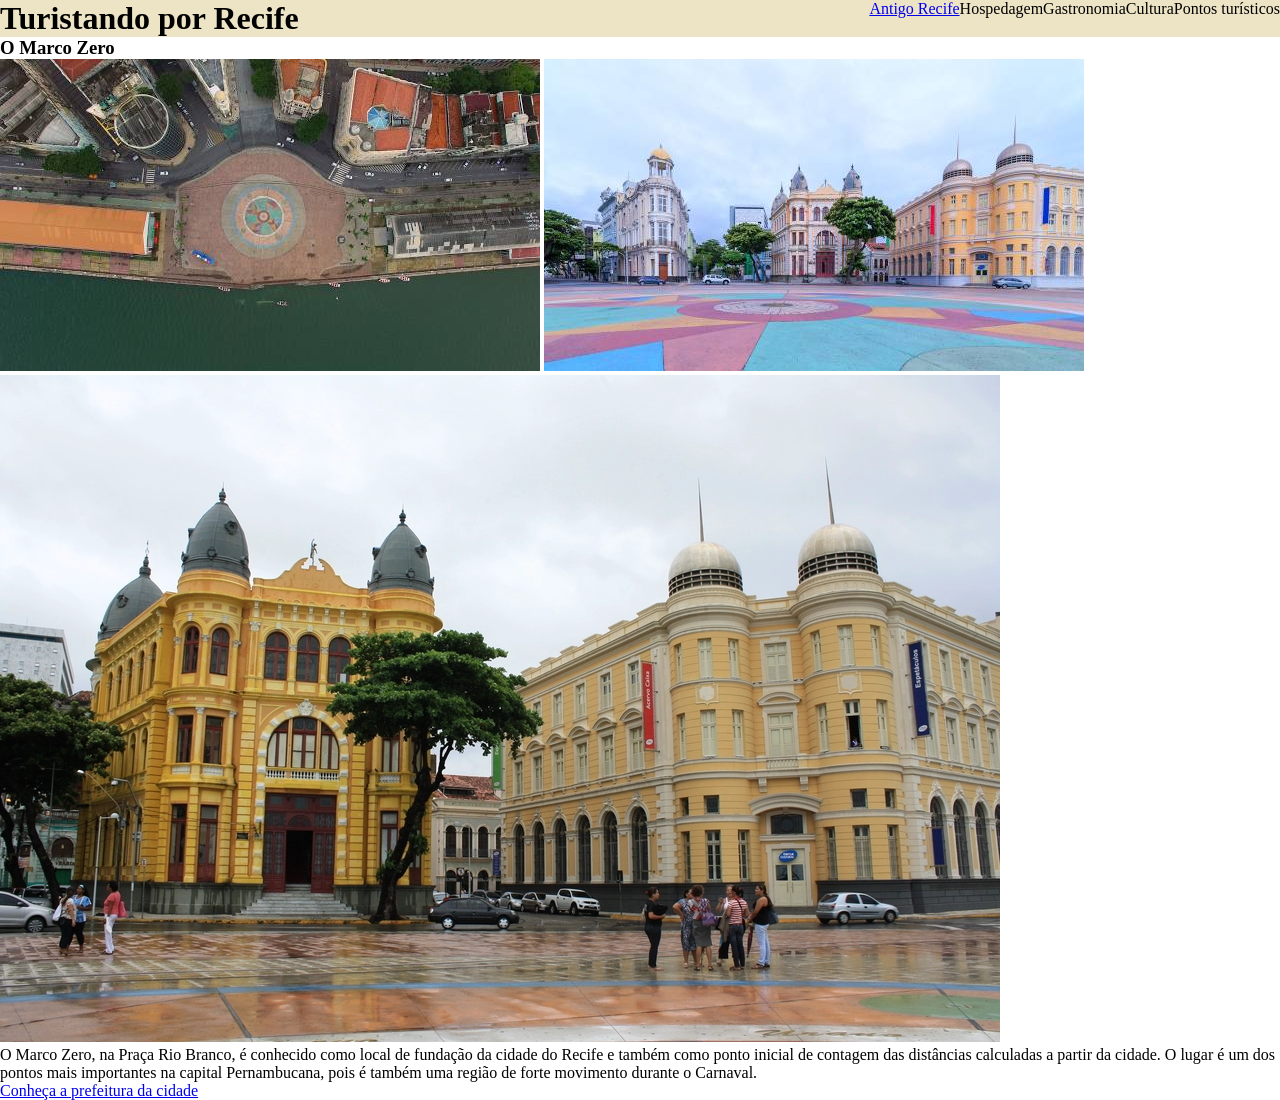
<file: html_desenvolvimento_3/index.html>
<!DOCTYPE html>
<html lang="en">
<head>
    <meta charset="UTF-8">
    <meta name="viewport" content="width=device-width, initial-scale=1.0">
    <link rel="stylesheet" href="style.css">
    <title>Document</title>
</head>
<body>
    <header>
        <H1>Turistando por Recife</H1>
        <nav>
            <li><a href=".//antigorecife.html">Antigo Recife</a></li>
            <li>Hospedagem</li> 
            <li>Gastronomia</li>
            <li>Cultura</li>
            <li>Pontos turísticos</li>
        </nav>
    </header>
    <main>
        <h3>O Marco Zero</h3>
        <img src=".//Imagens/licensed-image.jpg" alt="imagem marco zero"> 
        <img src=".//Imagens/praça.jpg" alt="praça marco zero">
        <img src=".//Imagens/marco-zero.webp" alt="predios amarelos">
        <p>O Marco Zero, na Praça Rio Branco, é conhecido como local de fundação da cidade do Recife e também como ponto inicial de contagem das distâncias calculadas a partir da cidade. O lugar é um dos pontos mais importantes na capital Pernambucana, pois é também uma região de forte movimento durante o Carnaval. </p>
    </main>
    <footer>
        <a href="http://www.recife.pe.gov.br">Conheça a prefeitura da cidade</a>
    </footer>
</body>
</html>
</file>
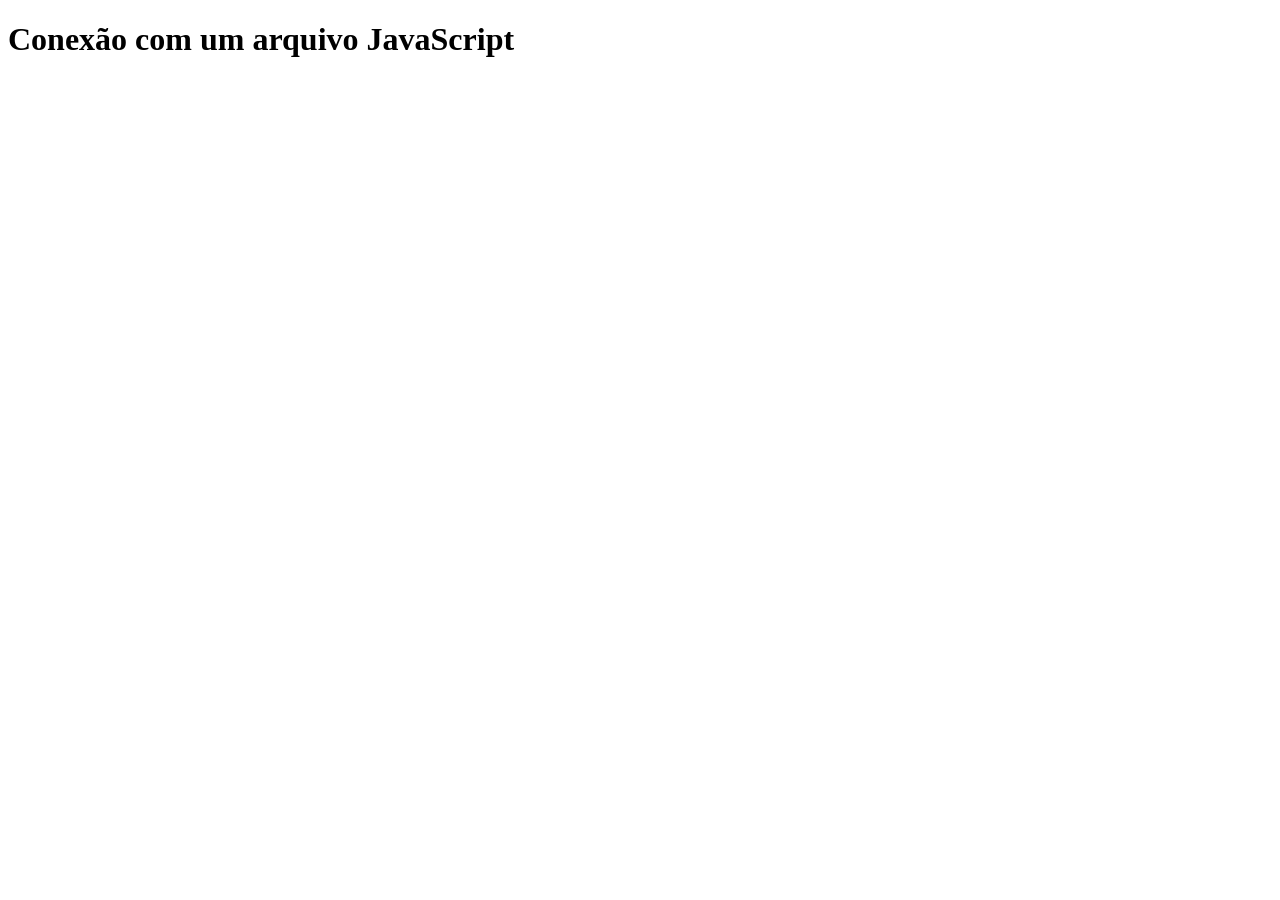
<file: java_desenvolvimento_3.2/index.html>
<!DOCTYPE html>
<html lang="en">
<head>
    <meta charset="UTF-8">
    <meta name="viewport" content="width=device-width, initial-scale=1.0">
    <script src="./script.js" defer></script>
    <title>Conexão Java</title>
</head>
<body>
    <header></header>
    <main>
        <h1>Conexão com um arquivo JavaScript</h1>
    </main>
    <footer></footer>
</body>
</html>
</file>
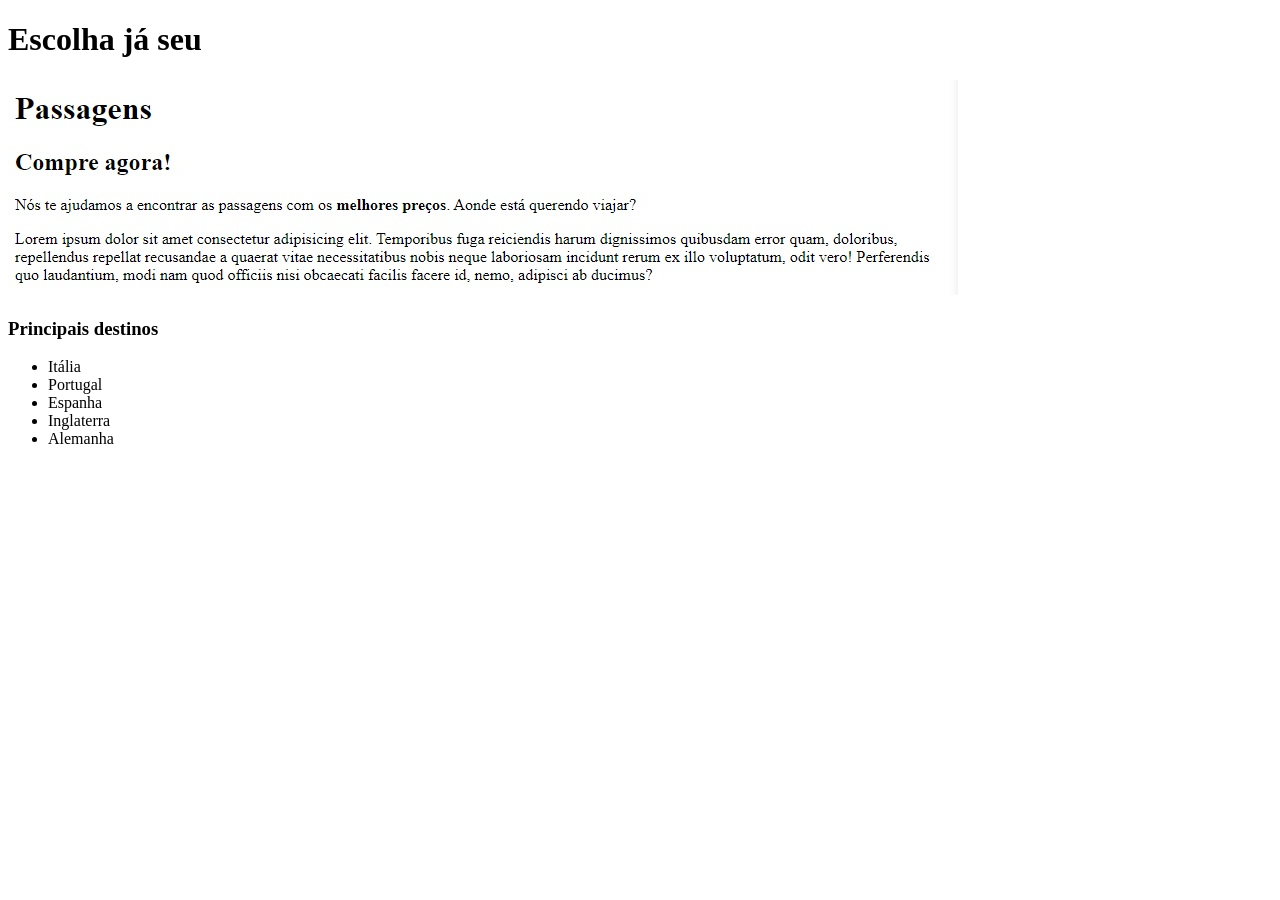
<file: passagens.html>
<!DOCTYPE html>
<html lang="en">
<head>
    <meta charset="UTF-8">
    <meta name="viewport" content="width=device-width, initial-scale=1.0">
    <title>Document</title>
</head>
<body>
    <header>
        <h1>Escolha já seu</h1>
        <img src="./imagens/exemplo-passagens.jpg" alt="imagem de passagens">
        <h3>Principais destinos</h3>
        <nav>
            <ul>
                <li>Itália</li>
                <li>Portugal</li>
                <li>Espanha</li>
                <li>Inglaterra</li>
                <li>Alemanha</li>
            </ul>
        </nav>
    </header>
    <main></main>
    <footer></footer>
</body>
</html>
</file>
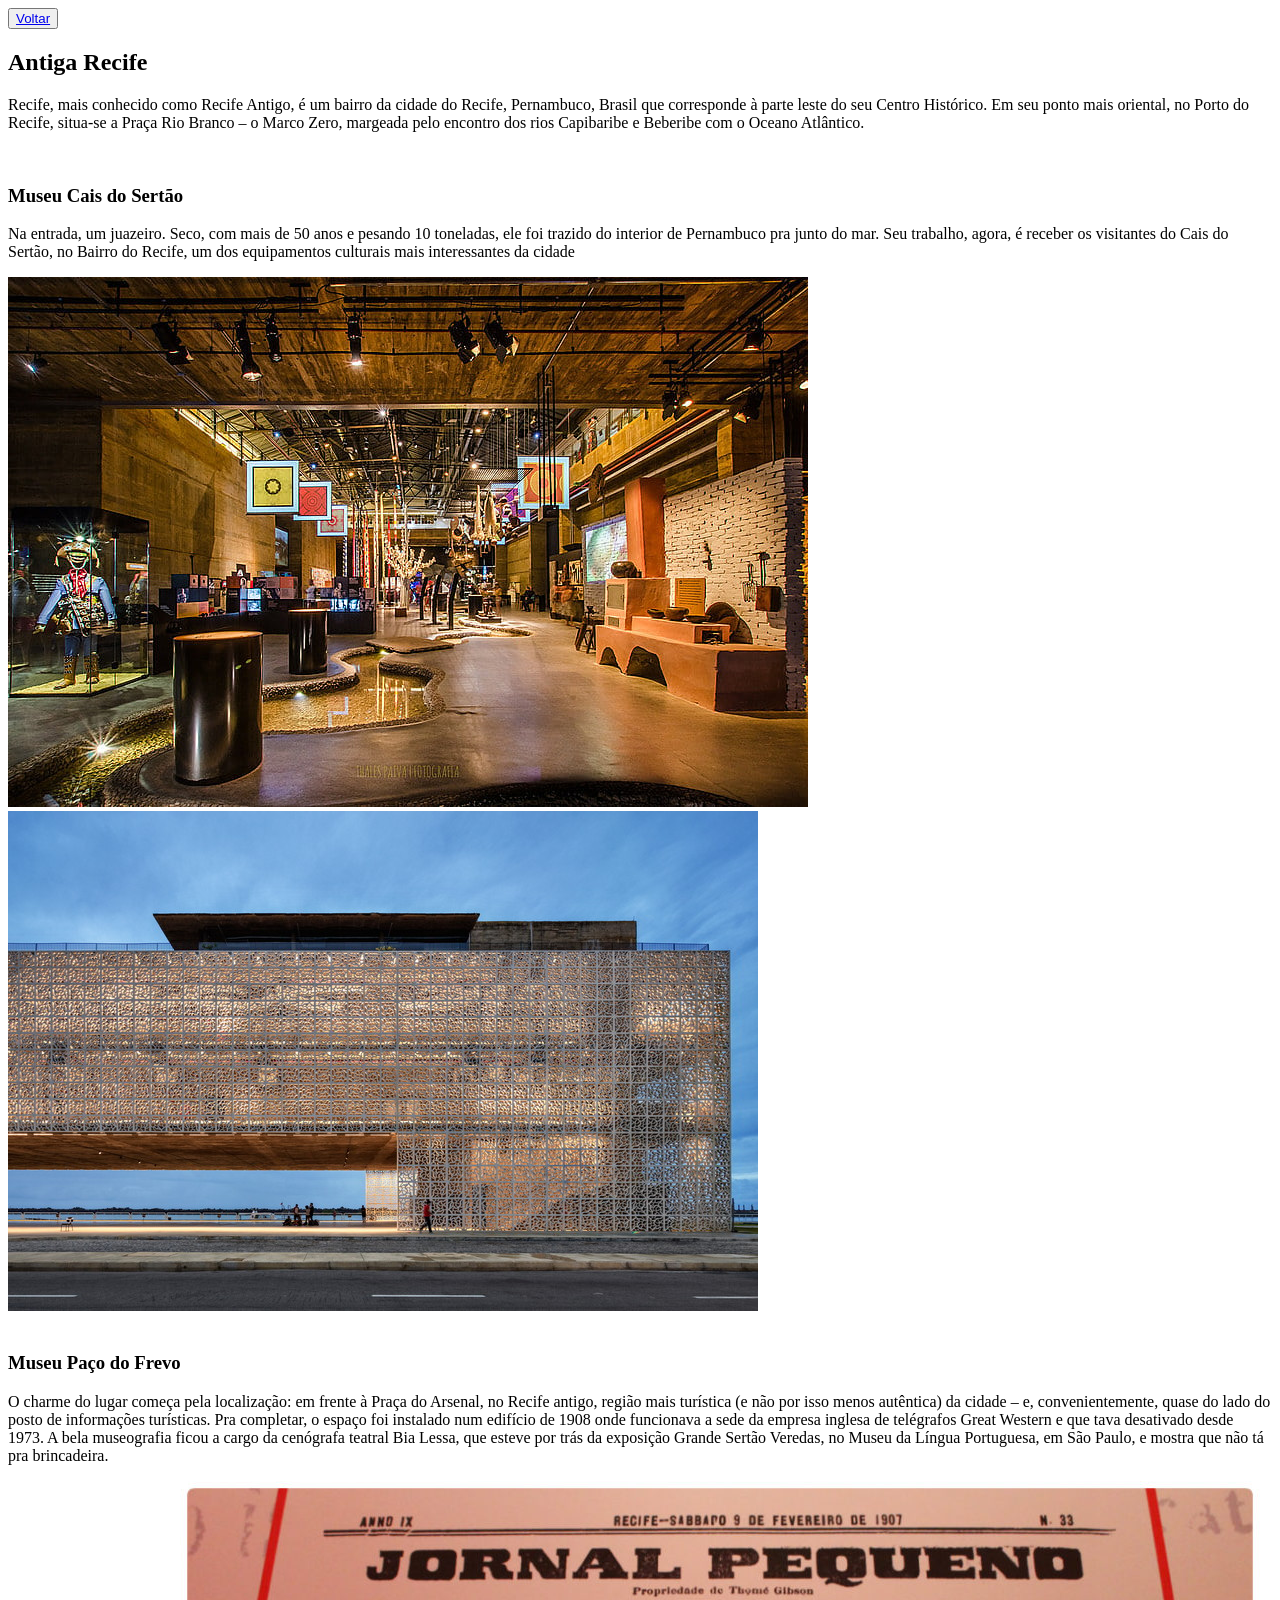
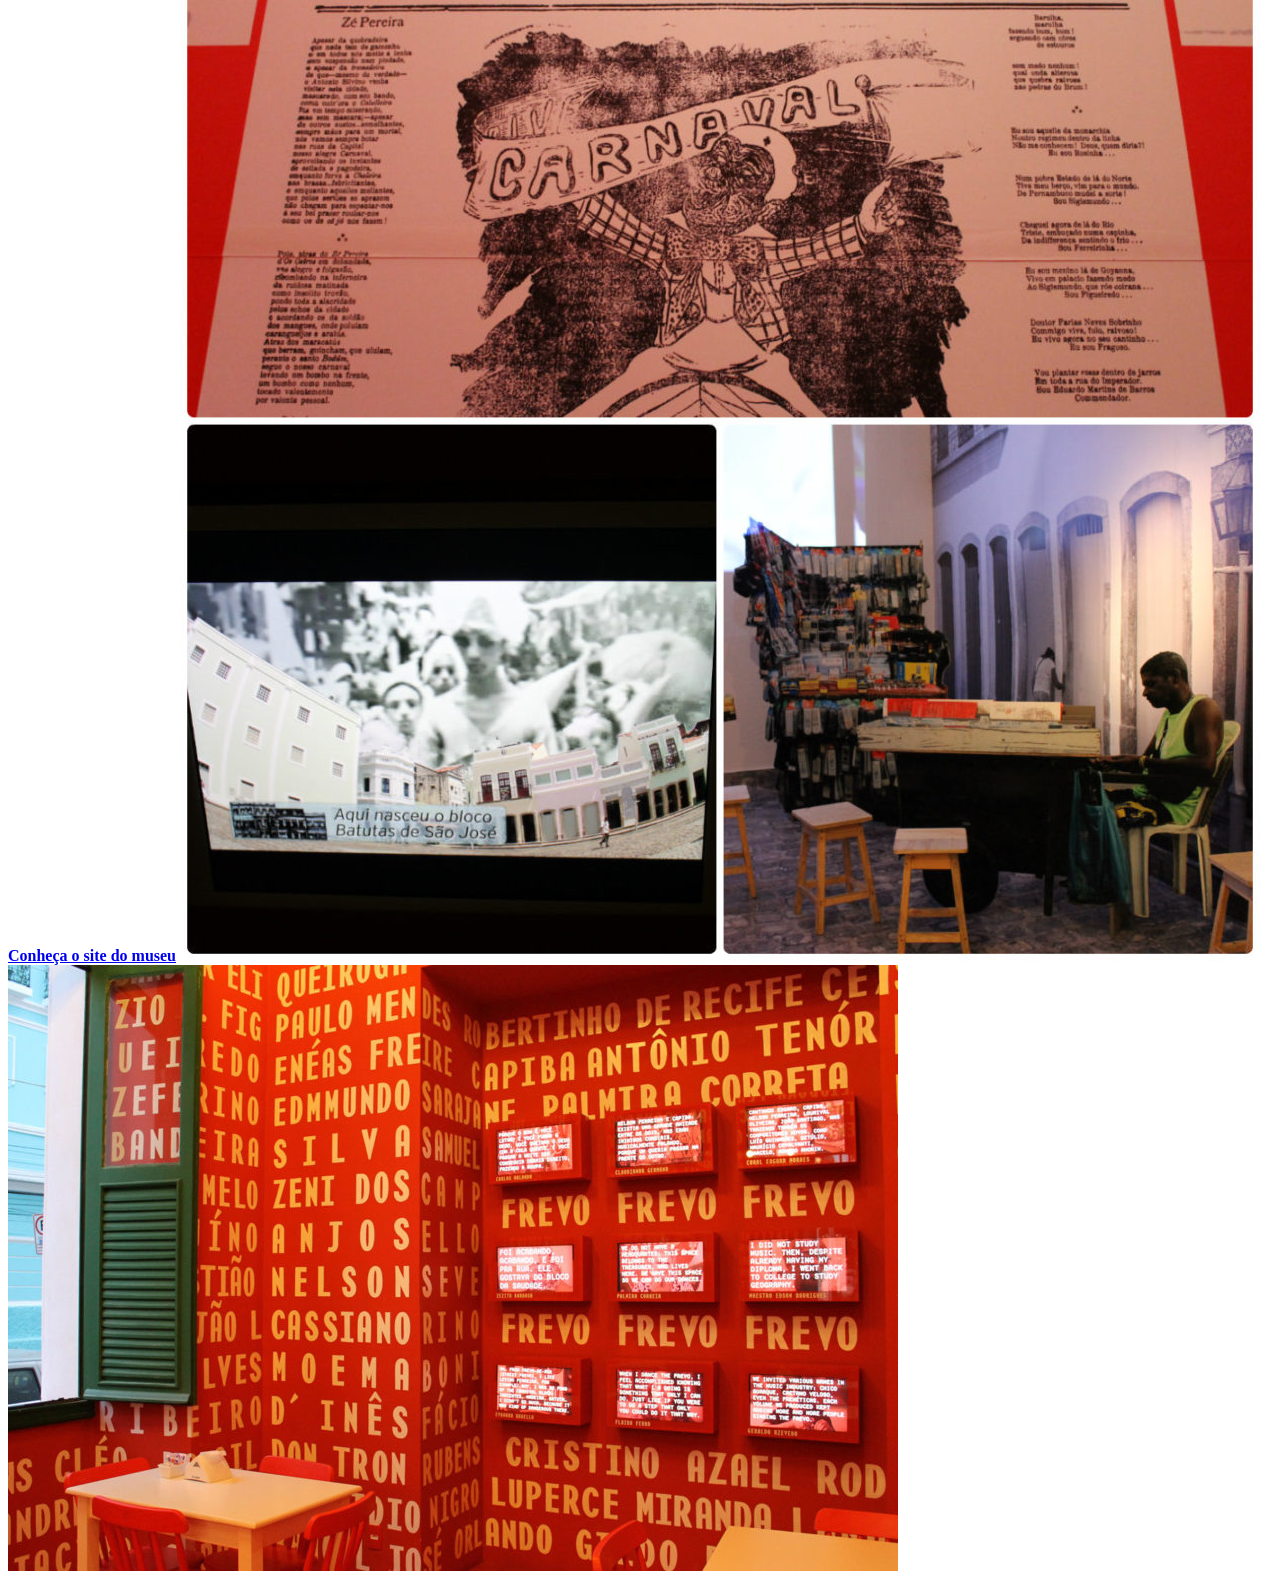
<file: html_desenvolvimento_3/antigorecife.html>
<!DOCTYPE html>
<html lang="en">
<head>
    <meta charset="UTF-8">
    <meta name="viewport" content="width=device-width, initial-scale=1.0">
    <title>Document</title>
</head>
<body>
    <header>
        <button><a href=".//nordeste.html">Voltar</a></button>
        <h2>Antiga Recife</h2>
    </header>
    <main>
        <p>Recife, mais conhecido como Recife Antigo, é um bairro da cidade do Recife, Pernambuco, Brasil que corresponde à parte leste do seu Centro Histórico. Em seu ponto mais oriental, no Porto do Recife, situa-se a Praça Rio Branco – o Marco Zero, margeada pelo encontro dos rios Capibaribe e Beberibe com o Oceano Atlântico. </p>
        <br>
        <h3>Museu Cais do Sertão</h3>
        <p>Na entrada, um juazeiro. Seco, com mais de 50 anos e pesando 10 toneladas, ele foi trazido do interior de Pernambuco pra junto do mar. Seu trabalho, agora, é receber os visitantes do Cais do Sertão, no Bairro do Recife,  um dos equipamentos culturais mais interessantes da cidade</p>
        <img src=".//Imagens/image_processing20200201-29235-w4zqf3.jpg" alt="museu por dentro">
        <img src=".//Imagens/5MG_4293.jpg" alt="">
        <br>
        <br>
        <h3>Museu Paço do Frevo</h3>
        <p>O charme do lugar começa pela localização: em frente à Praça do Arsenal, no Recife antigo, região mais turística (e não por isso menos autêntica) da cidade – e, convenientemente, quase do lado do posto de informações turísticas.
            Pra completar, o espaço foi instalado num edifício de 1908 onde funcionava a sede da empresa inglesa de telégrafos Great Western e que tava desativado desde 1973. A bela museografia ficou a cargo da cenógrafa teatral Bia Lessa, que esteve por trás da exposição Grande Sertão Veredas, no Museu da Língua Portuguesa, em São Paulo, e mostra que não tá pra brincadeira.</p>
        <a href="https://pacodofrevo.org.br"><b>Conheça o site do museu</b></a>
        <img src=".//Imagens/collagesaojose.jpg.jpg" alt="colagem de fotos do museu">
        <img src=".//Imagens/IMG_0787.2.jpg-890x606.jpg" alt="">
    </main>
    <footer></footer>
</body>
</html>
</file>
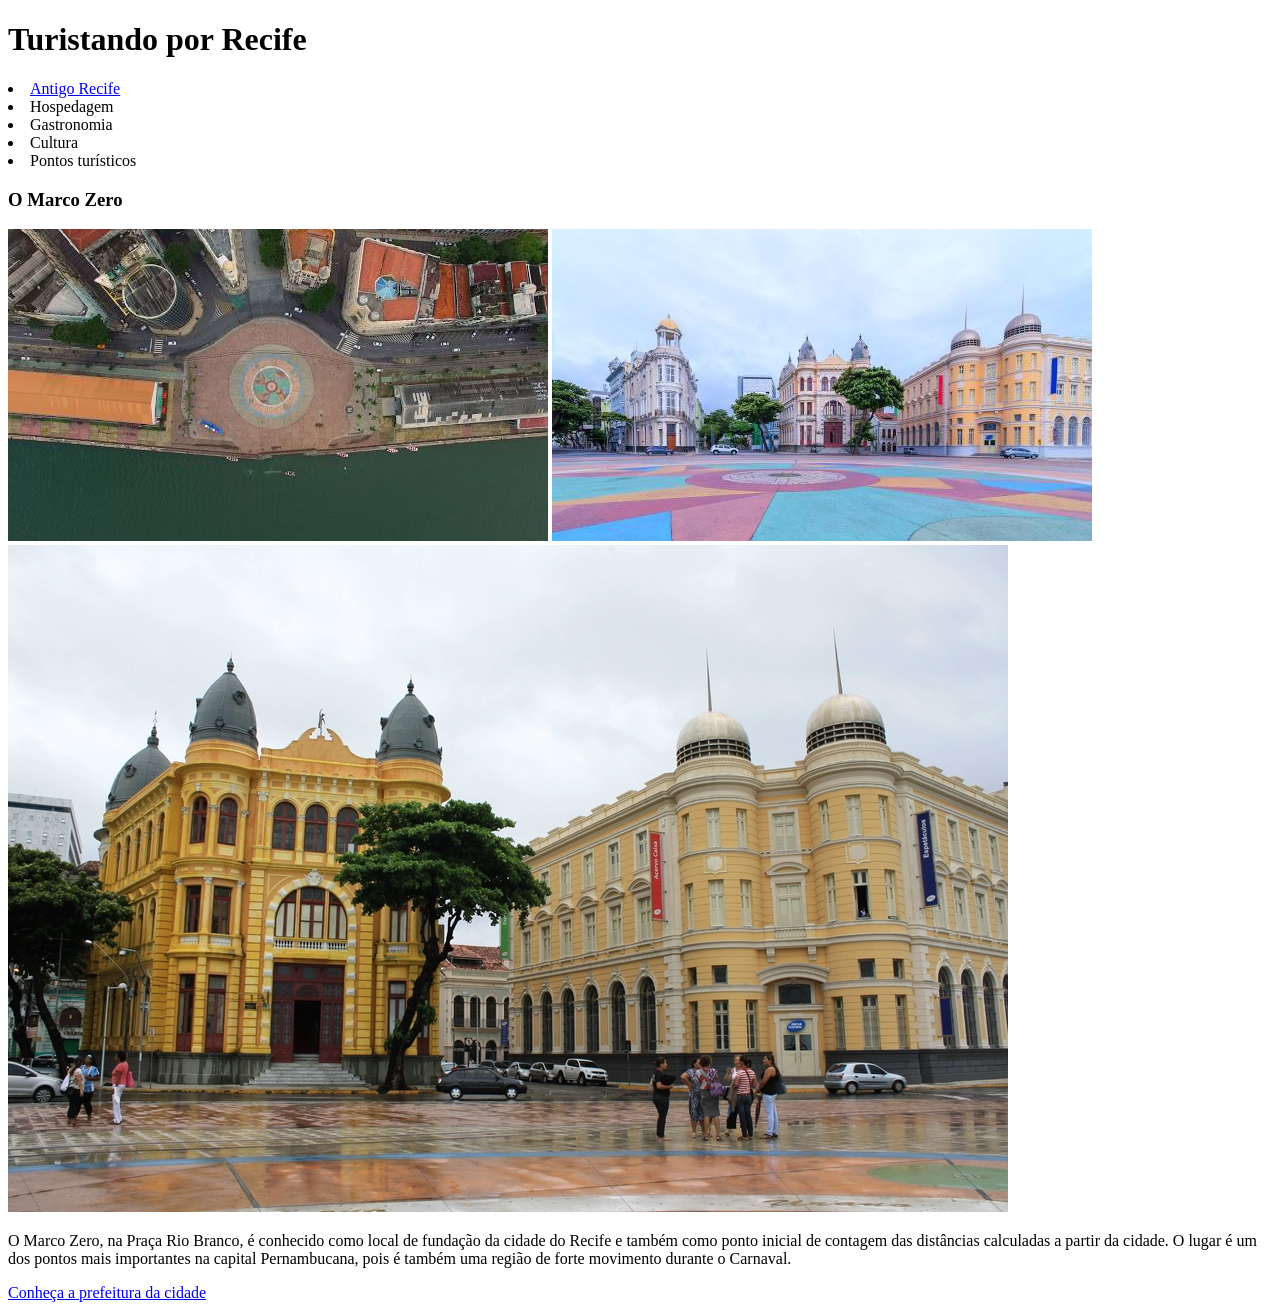
<file: html_desenvolvimento_3/nordeste.html>
<!DOCTYPE html>
<html lang="en">
<head>
    <meta charset="UTF-8">
    <meta name="viewport" content="width=device-width, initial-scale=1.0">
    <title>Document</title>
</head>
<body>
    <header>
        <H1>Turistando por Recife</H1>
        <nav>
            <li><a href=".//antigorecife.html">Antigo Recife</a></li>
            <li>Hospedagem</li> 
            <li>Gastronomia</li>
            <li>Cultura</li>
            <li>Pontos turísticos</li>
        </nav>
    </header>
    <main>
        <h3>O Marco Zero</h3>
        <img src=".//Imagens/licensed-image.jpg" alt="imagem marco zero"> 
        <img src=".//Imagens/praça.jpg" alt="praça marco zero">
        <img src=".//Imagens/marco-zero.webp" alt="predios amarelos">
        <p>O Marco Zero, na Praça Rio Branco, é conhecido como local de fundação da cidade do Recife e também como ponto inicial de contagem das distâncias calculadas a partir da cidade. O lugar é um dos pontos mais importantes na capital Pernambucana, pois é também uma região de forte movimento durante o Carnaval. </p>
    </main>
    <footer>
        <a href="http://www.recife.pe.gov.br">Conheça a prefeitura da cidade</a>
    </footer>
</body>
</html>
</file>
<file: html_desenvolvimento_3/style.css>
*{
    padding: 0px;
    margin: 0px;
    box-sizing: border-box;
}

header{
    background-color: #ede4c5;
    display: flex;
    justify-content: space-between;
}

header nav{
    display: flex;
    justify-content: space-around;
}

header nav li{
    text-decoration: none;
    list-style: none;
}
</file>
